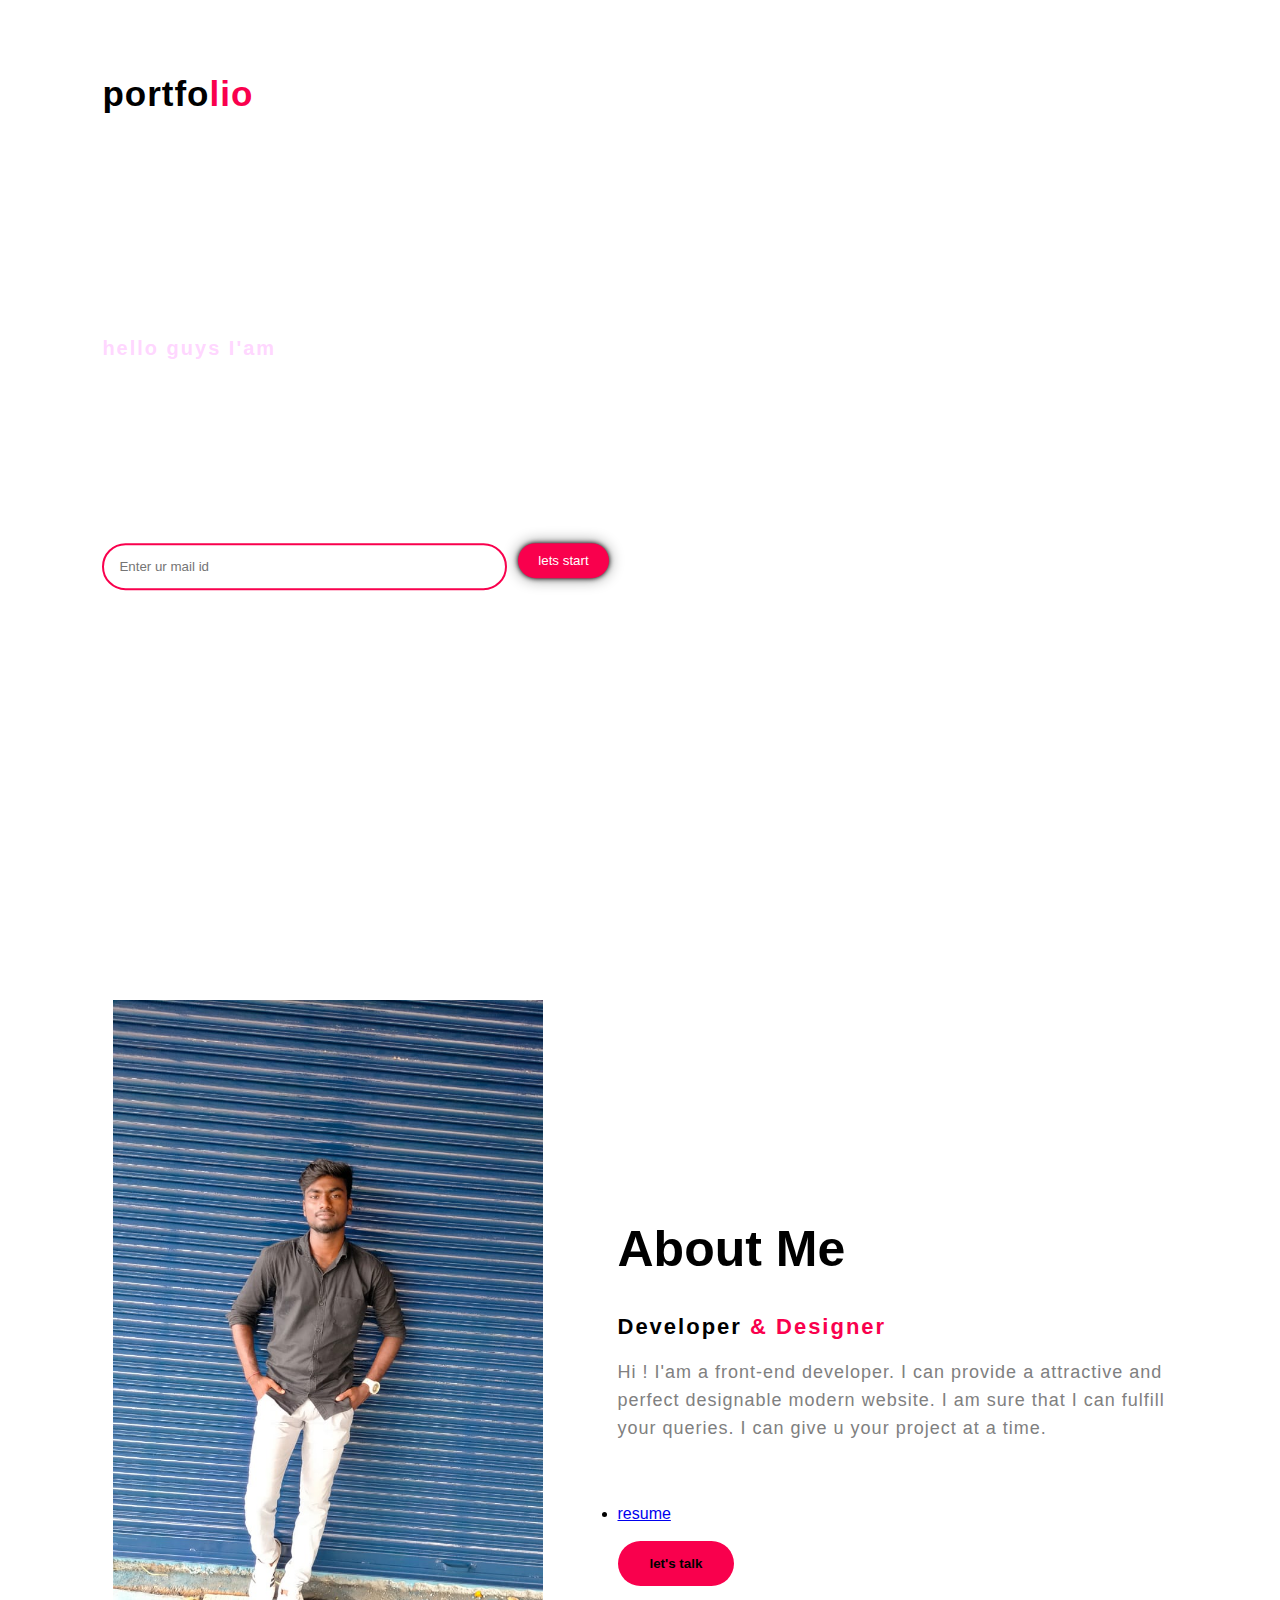
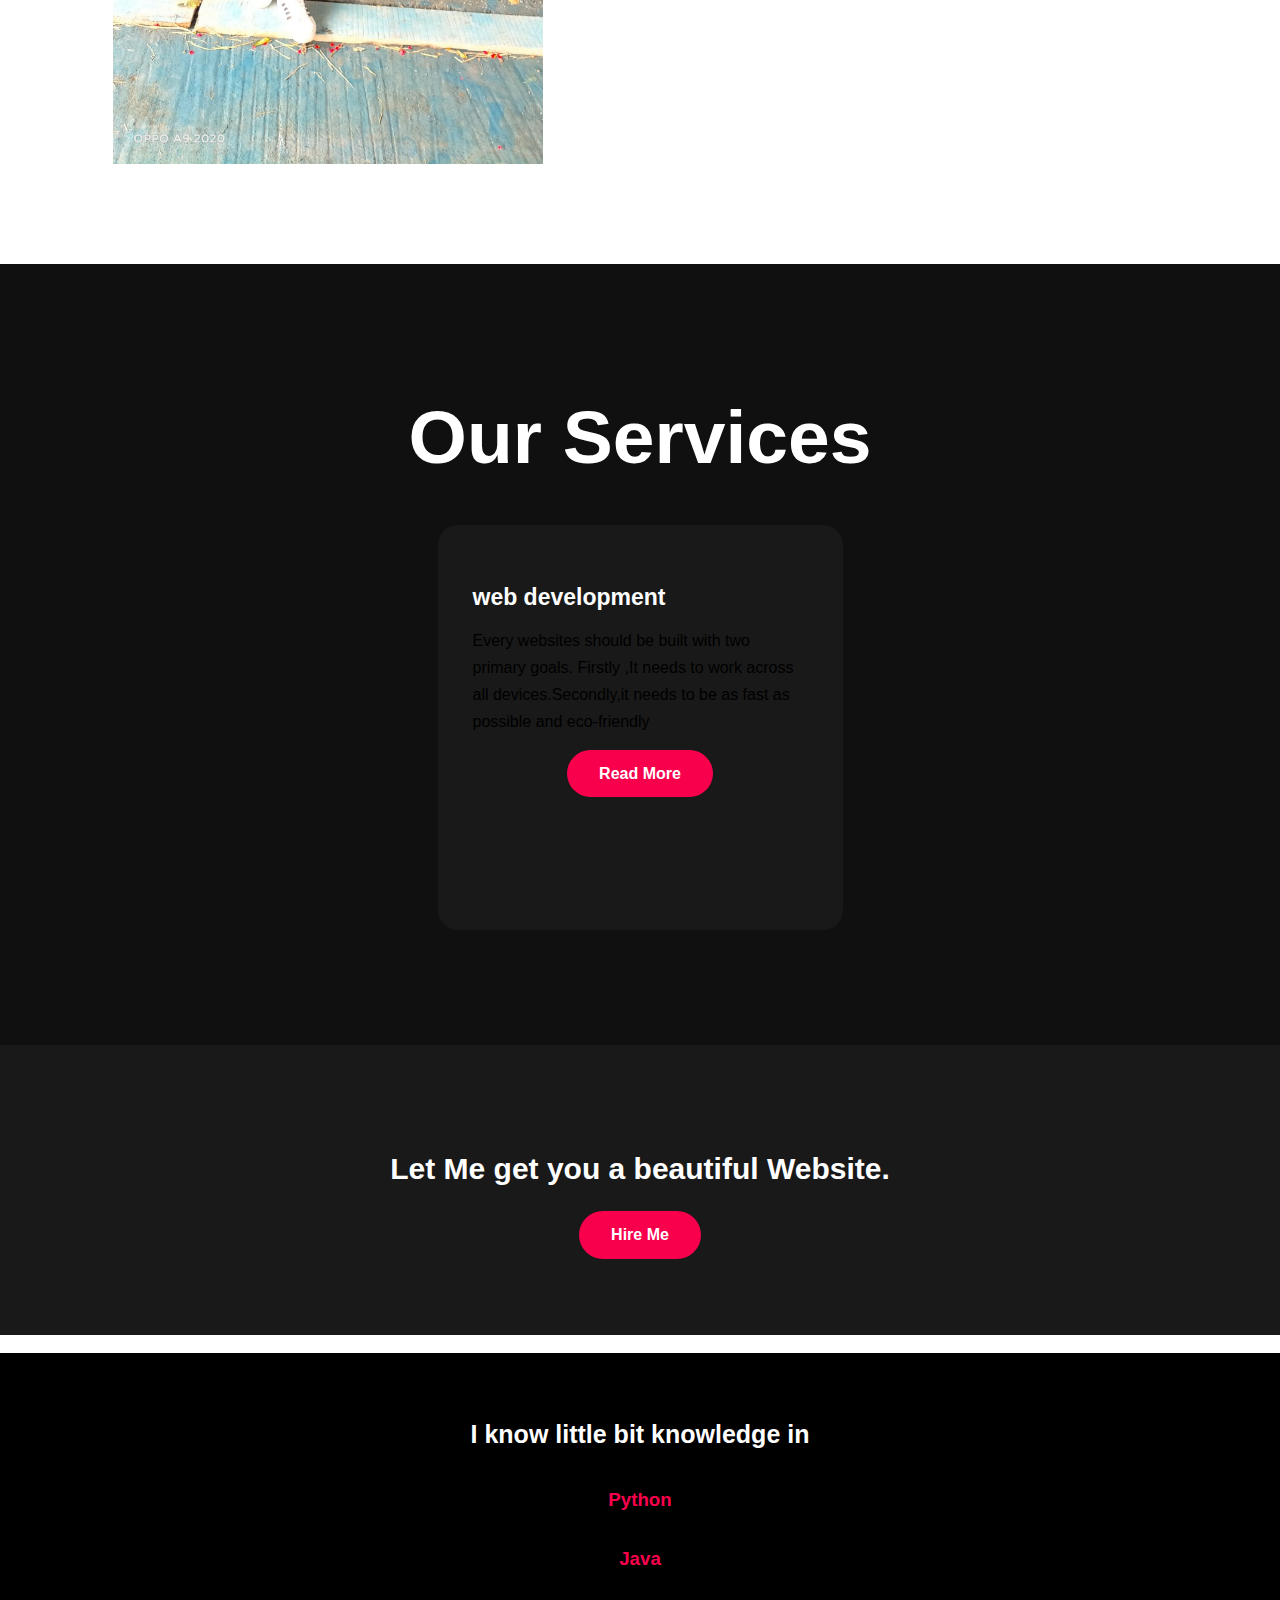
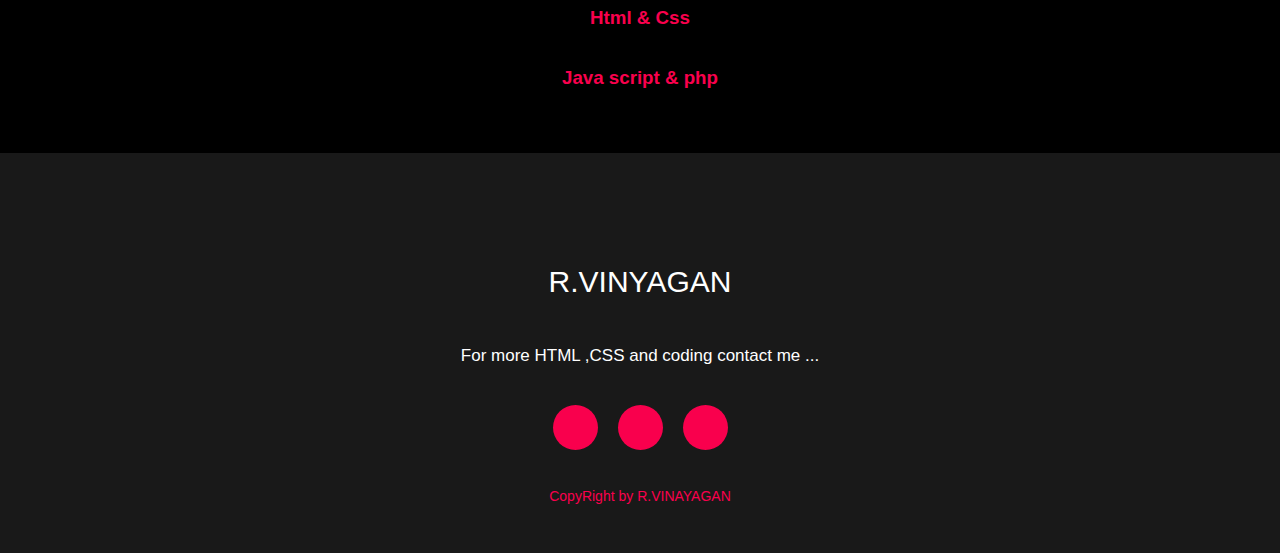
<file: index.html>
<!DOCTYPE html>
<html>
<head><title>portfolio</title>
<link rel="stylesheet" type="text/css" href="portfolio.css">
</head>
<body>
<div class="name">
<nav>
<h2 class="logo">portfo<span>lio</span></h2>
<ul>
<li><a href="#">Home</a></li>
<li><a href="#">About us</a></li>
<li><a href="#">Services</a></li>
<li><a href="#">Skills</a></li>
<li><a href="#">Contact us</a></li>
</ul>
</nav>

<div class="content">
<h4>hello guys I'am </h4>
<h1>R.VINAYAGAN</h1>
<h2> web developer.</h2>
<div class="newslatter">
<form>
<input type="email" name="email" id="mail" placeholder="Enter ur mail id">
<input type="submit" name="submit" value="lets start">
</form> 
</div>
</div>
</div>
<section class="about">
<div class="main">
<img src="dheena.jpg">
<div class="about-text">
<h2>About Me</h2>
<h5 style="color:black">developer<span> & designer</span></h5>
<p>Hi ! I'am a front-end developer. I can provide a  attractive and perfect designable modern website.
I am sure that I can fulfill your queries. I can give u your project at a time. </p>
<br>
<li><a href="My resume.pdf">resume </a></li>
<br>

<button type="button">let's talk</button>
</div>
</div>
</section>
<!--- services-->
<div class="services">
<div class="title">
<h2> Our Services</h2>
<div class="box">
<div class="card">
<i class="far fa-user"></i>
<h5>web development</h5>
<div class="para">
<p>Every websites should be built with two primary goals. Firstly ,It needs to work across all devices.Secondly,it needs to be as fast as possible and eco-friendly</p> 
<p style="text-align:center">  
<a class="button" href="#">Read More</a>
</p>
</div>
</div>
</div>
</div>
</div>
<div class="contact">
<p>Let Me get you a beautiful Website.</p>
<a class="button-two" href="#">Hire Me</a>
</div>
<br>

<section>
<div class="skill">
<h2> I know little bit knowledge in</h2>
<h3 style="color:#f9004d;">Python</h3>
<h3  style="color:#f9004d;">Java</h3>
<h3  style="color:#f9004d;">Html & Css</h3>
<h3  style="color:#f9004d;">Java script & php</h3>
</div>
</section>

<footer>
<p>R.VINYAGAN</p>
<p>For more HTML ,CSS and coding contact me ...</p>
<div class="social">
<a href="#"><i class="fa-brands fa-facebook" style="color: #1f3551;"></i></a>
<a href="#"><i class="fa-brands fa-instagram"></i></a>
<a href="#"><i class="fa-brands fa-twitter"></i></a>
</div>
<p class="end">CopyRight by R.VINAYAGAN</p>
</footer>
</body>
</html>
</file>
<file: portfolio.css>
body{
padding:0;
margin:0;
font-family:'josefin Sans',sans-serif;
box-sizing:border-box;

}
.name{
height:100vh;
width:100%;
background-image:url("https://img.freepik.com/free-vector/laptop-with-program-code-isometric-icon-software-development-programming-applications-dark-neon_39422-971.jpg?w=740&t=st=1690174506~exp=1690175106~hmac=7ddeca6d4aeb6342bfce5e5345c87e9eca90a391d0c7358a0183e9403b3dce83");
background-size:cover;
background-position:center;

}
nav{
display:flex;
align-items:center;
justify-content:space-between;
padding-top:45px;
padding-left:8%;
padding-right:8%;

}
.logo{
color:black;
font-size:35px;
letter-spacing:1px;
cursor:pointer;
}
span{
color:#f9004d;
}
nav ul li{
list-style-type:none;
display:inline-block;
padding:10px 25px;

}
nav ul li a{
color:white;
text-decoration:none;
font-weight:bold;
text-transform:capitalize;
}
nav ul li a:hover{
color:#f9004d;
transition: .4s;

}
.content{
position:absolute;
top:50%;
left:8%;
transform:translateY(-50%);
}
h1{
color:white;
margin:20px 0px 20px;
font-size:75px;
}
h2{
color:white;
font-size:25px;
margin-botton:50px;


}
h4{
color:#fcfc;
letter-spacing:2px;
font-size:20px;
}
.newlatter form{
width:380px;
max-width:100%;
position:relative;

}
.newslatter form input:first-child{
display:inline-block;
width:50%;
padding:14px 130px 14px 15px;
border:2px solid #f9004d;
outline:none;
border-radius:30px;

}
.newslatter form input:last-child{
position:absolute;
display:inline-block;
outline:none;
border:none;
padding:10px 20px;
border-radius:30px;
background-color:#f9004d;
color:white;
box-shadow:0px 0px 5px #000, 0px 0px 15px #858585;
right:5px;
}
.about{
width:100%;
padding:100px 0px;
background-color:white;

}
.about img{
height:auto;
width:430px;


}
.about-text{
width:550px;


}
.main{
width:1130px;
max-width:95%;
margin:0 auto;
display:flex;
align-items:center;
justify-content:space-around;

}
.about-text h2{
color:black;
font-size:50px;
text-transform:capitalize;
margin-bottom:20px;
}
.about-text h5{
letter-spacing:2px;
font-size:22px;
magin-bottom:25px;
text-transform:capitalize;

}
.about-text p{
color:grey;
letter-spacing:1px;
line-height:28px;
font-size:18px;
margin-bottom:45px;
}
button{
background-color:#f9004d;
color:black;
text-decoration:none;
border:2px solid transparent;
font-weight:bold;
padding:13px 30px;
border-radius:30px;
transition:.4s;
}
button:hover{
background-color:transparent;
border:2px solid #f9004d;
cursor:pointer;

}
.services{

background:#101010;
width:100%;
padding:100px 0px;

}
.title h2{
color:white;
font-size:75px;
width:1130px;
margin:30px auto;
text-align:center;
}
.box{
display:flex;
justify-content:center;
align-item:center;
min-height:400px;
}
.card{
height:365px;
width:335px;
padding:20px 35px;
background:#191919;
border-radius:20px;
margin:15px;
position:relative;
overflow:hidden;
text-allign:center;

}
h5{
color:white;
font-size:23px;
margin-bottom:15px;
}
.para p{
color;#fcfc;
font-size:16px;
line-height:27px;
margin-bottom:25px;
}
.card .button{
background-color:#f9004d;
color:white;
text-decoration:none;
border:2px solid transparent;
font-weight:bold;
padding:13px 30px;
border-radius:30px;
transition:.4s;

}
.card .button:hover{
background-color:transparent;
border:2px solid #f9004d;
cursor:pointer;
}
.contact{
width:100%;
height:290px;
background:#191919;
display:flex;
align-items:center;
flex-direction:column;
justify-content:center
}
.contact p{
color:white;
font-size:30px;
font-weight:bold;
margin-bottom:25px;

}
.contact .button-two{
background-color:#f9004d;
color:white;
text-decoration:none;
border:2px solid transparent;
font-weight:bold;
padding:13px 30px;
border-radius:30px;
transition:.4s;
}
.contact .button-two:hover{
background-color:transparent;
border:2px solid #f9004d;
cursor:pointer;
}
footer{
position:relative;
width:100%;
height:400px;
background:#191919;;
display:flex;
flex-direction:column;
align-items:center;
justify-content:center;
}
footer p:nth-child(1){
color:white;
font-size:30px;
width:500px;
text-align:center;
line-height26px;

}

footer p:nth-child(2){
color:white;
font-size:17px;
width:500px;
text-align:center;
line-height26px;

}
.social{
display:flex;
}
.social a{
width:45px;
height:45px;
align-items:center;
justify-content:center;
background:#f9004d;
border-radius:50%;
margin:22px 10px;
color:white;
text-decoration:none;
font-size:20px;
}
.social a:hover{
transform:scale(1.3);
transition:.4s;

}
.end{
position:absolute;
color:#f9004d;
bottom:35px;
font-size:14px;

}
.skill{
position:relative;
width:100%;
height:400px;
background:black;
display:flex;
flex-direction:column;
align-items:center;
justify-content:center;
}
</file>
